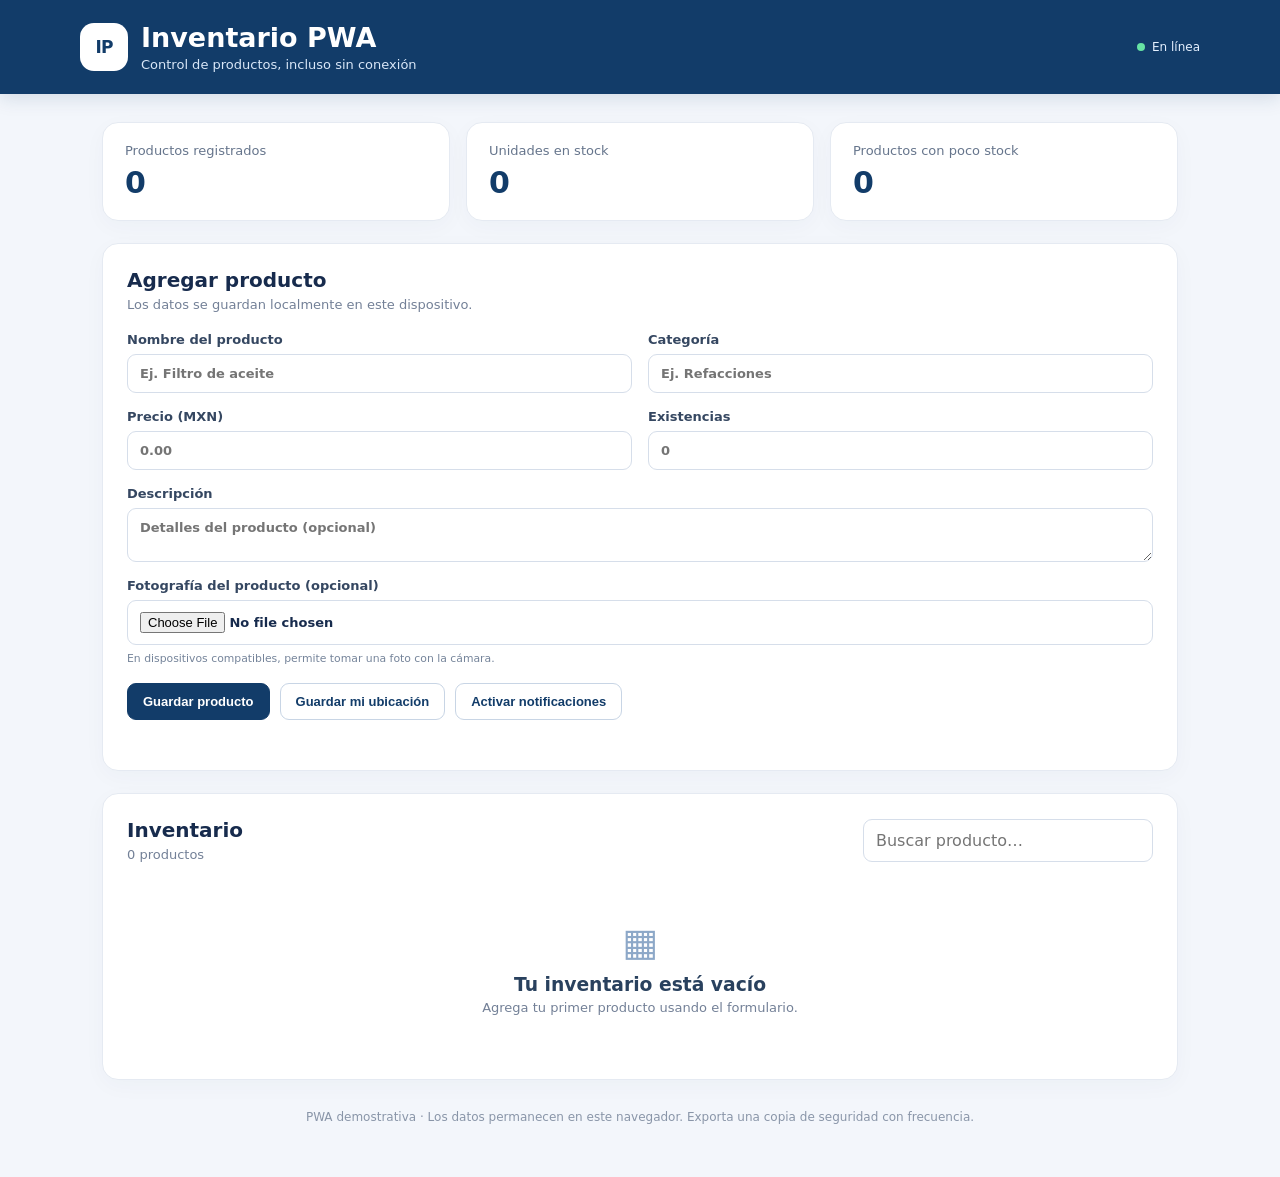
<file: index.html>
<!doctype html>
<html lang="es">
<head>
  <meta charset="utf-8">
  <meta name="viewport" content="width=device-width, initial-scale=1">
  <meta name="theme-color" content="#123c69">
  <meta name="description" content="Inventario PWA: administra productos incluso sin conexión.">
  <title>Inventario PWA</title>
  <link rel="manifest" href="manifest.json">
  <link rel="icon" href="icons/icon-192.png" type="image/png">
  <link rel="stylesheet" href="styles.css">
</head>
<body>
  <header class="topbar">
    <div class="brand"><div class="brand-mark">IP</div><div><h1>Inventario PWA</h1><p>Control de productos, incluso sin conexión</p></div></div>
    <div class="status-wrap"><span id="connectionStatus" class="status">Comprobando conexión…</span><button id="installBtn" class="button button-light" hidden>Instalar app</button></div>
  </header>

  <main class="container">
    <section class="summary-grid" aria-label="Resumen de inventario">
      <article class="summary-card"><span>Productos registrados</span><strong id="totalProducts">0</strong></article>
      <article class="summary-card"><span>Unidades en stock</span><strong id="totalStock">0</strong></article>
      <article class="summary-card"><span>Productos con poco stock</span><strong id="lowStock">0</strong></article>
    </section>

    <section class="panel">
      <div class="section-heading"><div><h2 id="formTitle">Agregar producto</h2><p>Los datos se guardan localmente en este dispositivo.</p></div></div>
      <form id="productForm">
        <input type="hidden" id="productId">
        <div class="form-grid">
          <label>Nombre del producto <input id="name" name="name" required maxlength="80" placeholder="Ej. Filtro de aceite"></label>
          <label>Categoría <input id="category" name="category" maxlength="60" placeholder="Ej. Refacciones"></label>
          <label>Precio (MXN) <input id="price" name="price" type="number" min="0" step="0.01" required placeholder="0.00"></label>
          <label>Existencias <input id="stock" name="stock" type="number" min="0" step="1" required placeholder="0"></label>
          <label class="wide">Descripción <textarea id="description" name="description" rows="2" maxlength="300" placeholder="Detalles del producto (opcional)"></textarea></label>
          <label class="wide">Fotografía del producto (opcional)
            <input id="photo" type="file" accept="image/*" capture="environment">
            <small>En dispositivos compatibles, permite tomar una foto con la cámara.</small>
          </label>
        </div>
        <div class="form-actions"><button class="button" type="submit" id="saveBtn">Guardar producto</button><button class="button button-secondary" type="button" id="cancelEdit" hidden>Cancelar edición</button><button class="button button-outline" type="button" id="locationBtn">Guardar mi ubicación</button><button class="button button-outline" type="button" id="notifyBtn">Activar notificaciones</button></div>
        <p id="formMessage" class="message" role="status"></p>
        <p id="locationText" class="muted"></p>
      </form>
    </section>

    <section class="panel">
      <div class="list-heading"><div><h2>Inventario</h2><p id="resultCount">0 productos</p></div><input id="search" class="search" type="search" placeholder="Buscar producto…" aria-label="Buscar producto"></div>
      <div id="productList" class="product-list"></div>
      <div id="emptyState" class="empty-state"><div class="empty-icon">▦</div><h3>Tu inventario está vacío</h3><p>Agrega tu primer producto usando el formulario.</p></div>
    </section>
    <p class="footnote">PWA demostrativa · Los datos permanecen en este navegador. Exporta una copia de seguridad con frecuencia.</p>
  </main>
  <div id="toast" class="toast" role="status" aria-live="polite"></div>
  <script src="app.js" defer></script>
</body>
</html>
</file>
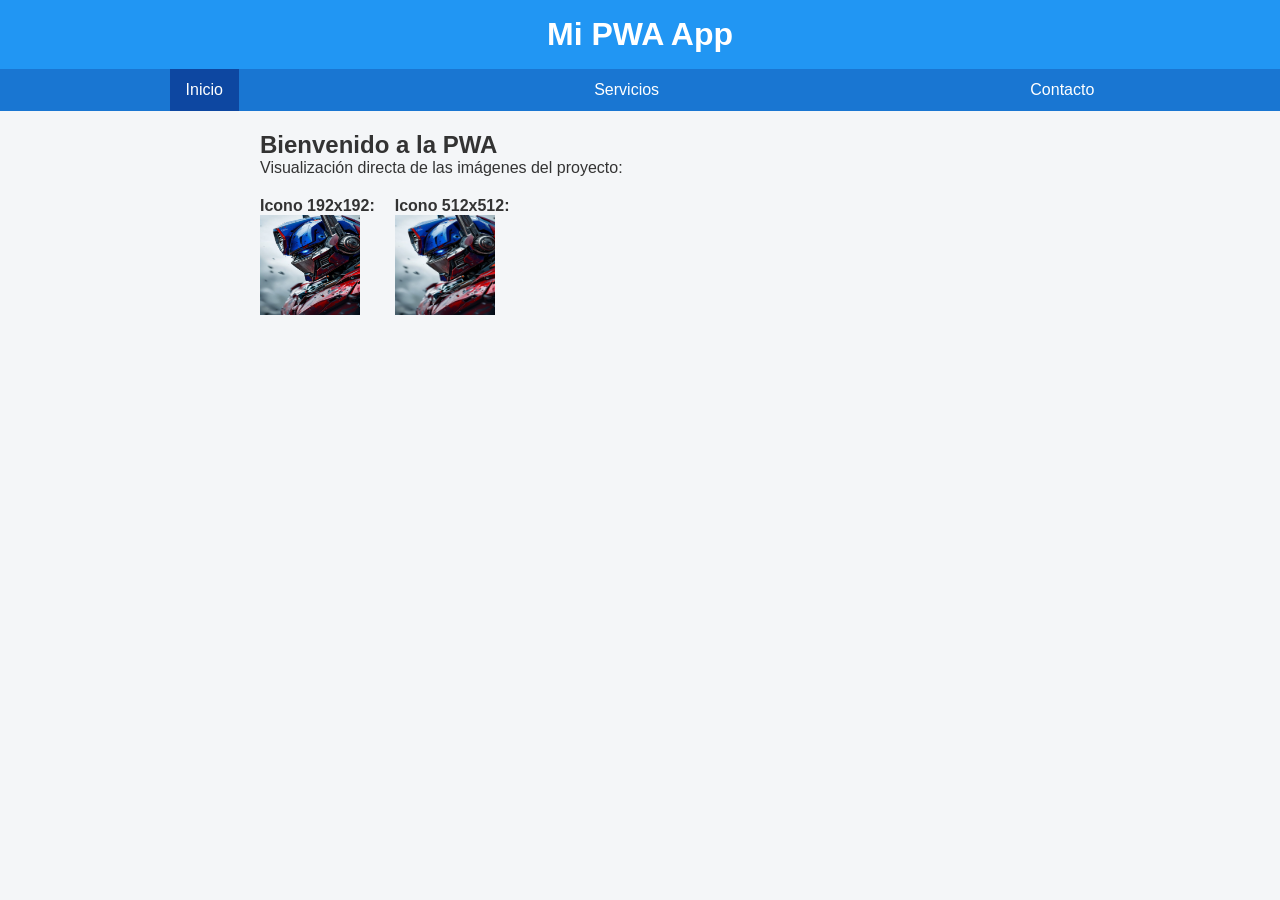
<file: ejercicio1/index.html>
<!DOCTYPE html>
<html lang="es">
<head>
  <meta charset="UTF-8">
  <meta name="viewport" content="width=device-width, initial-scale=1.0">
  <meta name="theme-color" content="#2196f3">
  <title>PWA - App Shell</title>

  <!-- Web App Manifest y Estilos -->
  <link rel="manifest" href="./manifest.json">
  <link rel="stylesheet" href="./css/styles.css">
</head>
<body>

  <!-- App Shell: Header -->
  <header class="app-header">
    <h1>Mi PWA App</h1>
  </header>

  <!-- App Shell: Navegación -->
  <nav class="app-nav">
    <a href="#inicio" class="active">Inicio</a>
    <a href="#servicios">Servicios</a>
    <a href="#contacto">Contacto</a>
  </nav>

  <!-- Contenido principal y visualización de iconos -->
  <main class="app-content">
    <h2>Bienvenido a la PWA</h2>
    <p>Visualización directa de las imágenes del proyecto:</p>

    <div style="display: flex; gap: 20px; align-items: center; margin-top: 20px;">
      <div>
        <p><strong>Icono 192x192:</strong></p>
        <img src="./icons/icon-192x192.png" alt="Icono 192" width="100">
      </div>
      <div>
        <p><strong>Icono 512x512:</strong></p>
        <img src="./icons/icon-512x512.png" alt="Icono 512" width="100">
      </div>
    </div>
  </main>

</body>
</html>
</file>
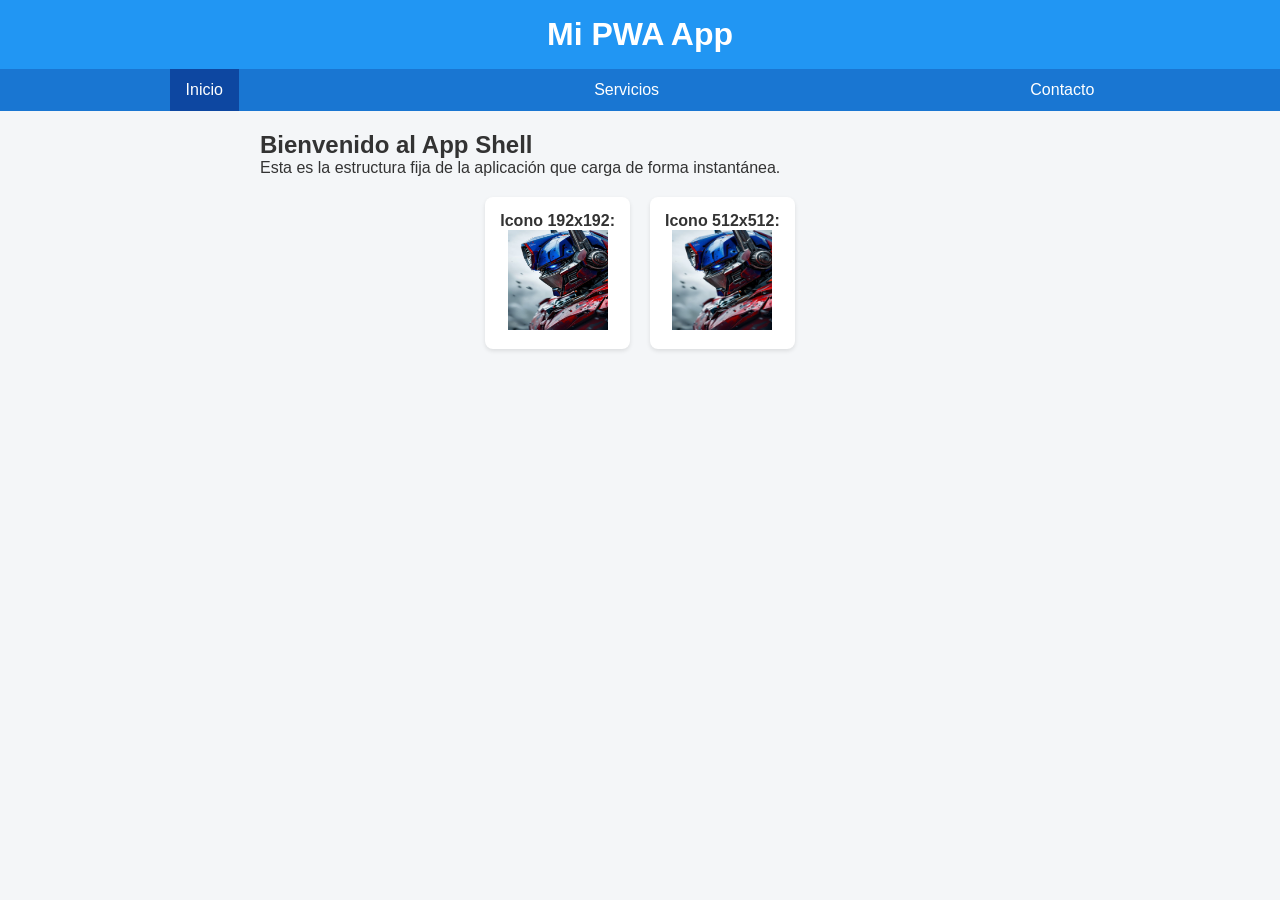
<file: ejercicio2/index.html>
<!DOCTYPE html>
<html lang="es">
<head>
  <meta charset="UTF-8">
  <meta name="viewport" content="width=device-width, initial-scale=1.0">
  <meta name="theme-color" content="#2196f3">
  <title>Ejercicio 2 - App Shell</title>

  <!-- Web App Manifest y Estilos -->
  <link rel="manifest" href="./manifest.json">
  <link rel="stylesheet" href="./css/styles.css">
</head>
<body>

  <!-- App Shell: Header fijo -->
  <header class="app-header">
    <h1>Mi PWA App</h1>
  </header>

  <!-- App Shell: Menú de Navegación -->
  <nav class="app-nav">
    <a href="#inicio" class="active">Inicio</a>
    <a href="#servicios">Servicios</a>
    <a href="#contacto">Contacto</a>
  </nav>

  <!-- Contenido principal interactivo -->
  <main class="app-content">
    <h2>Bienvenido al App Shell</h2>
    <p>Esta es la estructura fija de la aplicación que carga de forma instantánea.</p>

    <!-- Visualización de iconos dentro del App Shell -->
    <div class="icon-container">
      <div class="icon-card">
        <p><strong>Icono 192x192:</strong></p>
        <img src="./icons/icon-192x192.png" alt="Icono 192" width="100">
      </div>
      <div class="icon-card">
        <p><strong>Icono 512x512:</strong></p>
        <img src="./icons/icon-512x512.png" alt="Icono 512" width="100">
      </div>
    </div>
  </main>

</body>
</html>
</file>
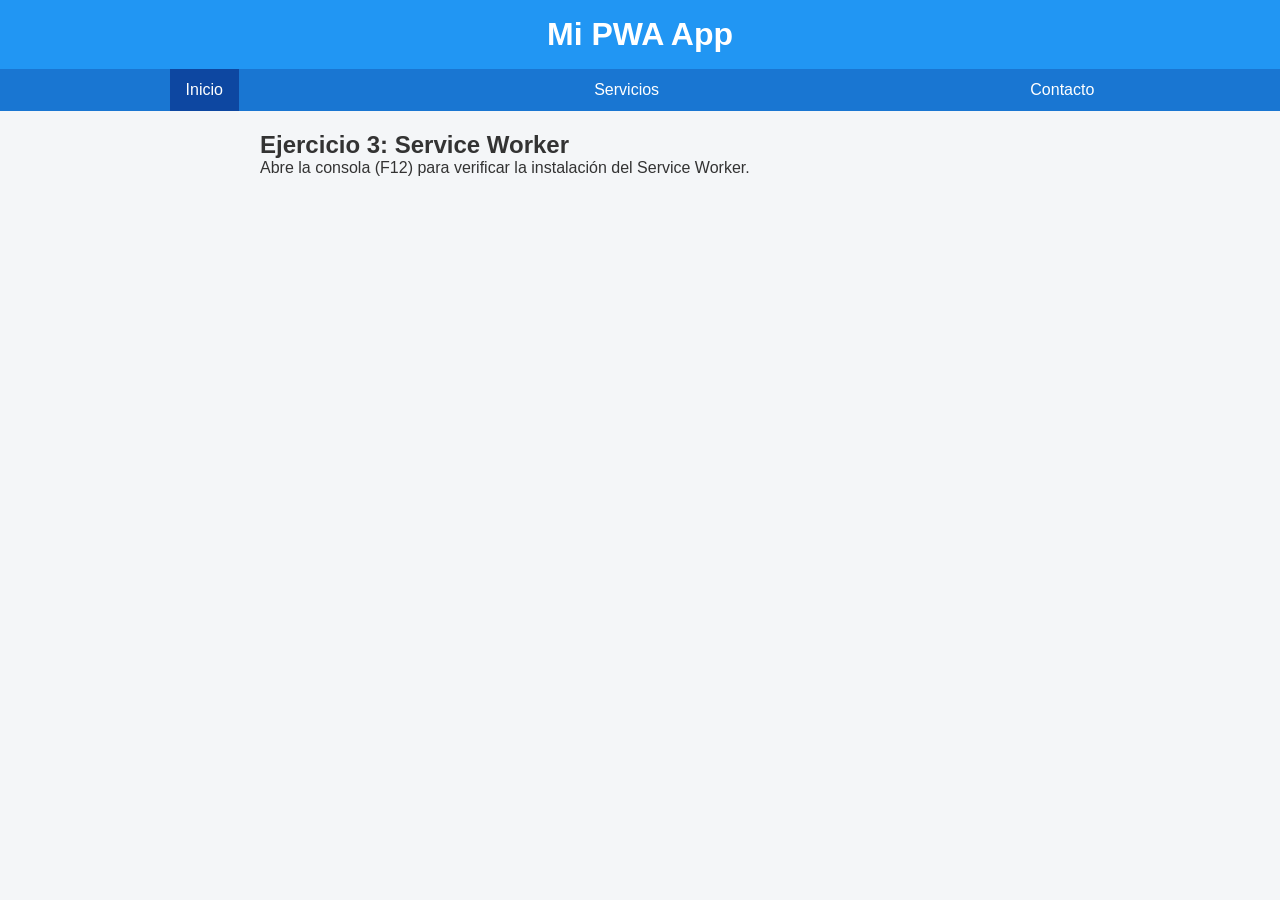
<file: ejercicio3/index.html>
<!DOCTYPE html>
<html lang="es">
<head>
  <meta charset="UTF-8">
  <meta name="viewport" content="width=device-width, initial-scale=1.0">
  <meta name="theme-color" content="#2196f3">
  <title>Ejercicio 3 - Service Worker</title>

  <link rel="manifest" href="./manifest.json">
  <link rel="stylesheet" href="./css/styles.css">
</head>
<body>

  <header class="app-header">
    <h1>Mi PWA App</h1>
  </header>

  <nav class="app-nav">
    <a href="#inicio" class="active">Inicio</a>
    <a href="#servicios">Servicios</a>
    <a href="#contacto">Contacto</a>
  </nav>

  <main class="app-content">
    <h2>Ejercicio 3: Service Worker</h2>
    <p>Abre la consola (F12) para verificar la instalación del Service Worker.</p>
  </main>

  <!-- Script de registro del Service Worker -->
  <script>
    if ('serviceWorker' in navigator) {
      navigator.serviceWorker.register('./sw.js')
        .then(reg => console.log('Registro de SW exitoso:', reg))
        .catch(err => console.warn('Error al registrar SW:', err));
    }
  </script>
</body>
</html>
</file>
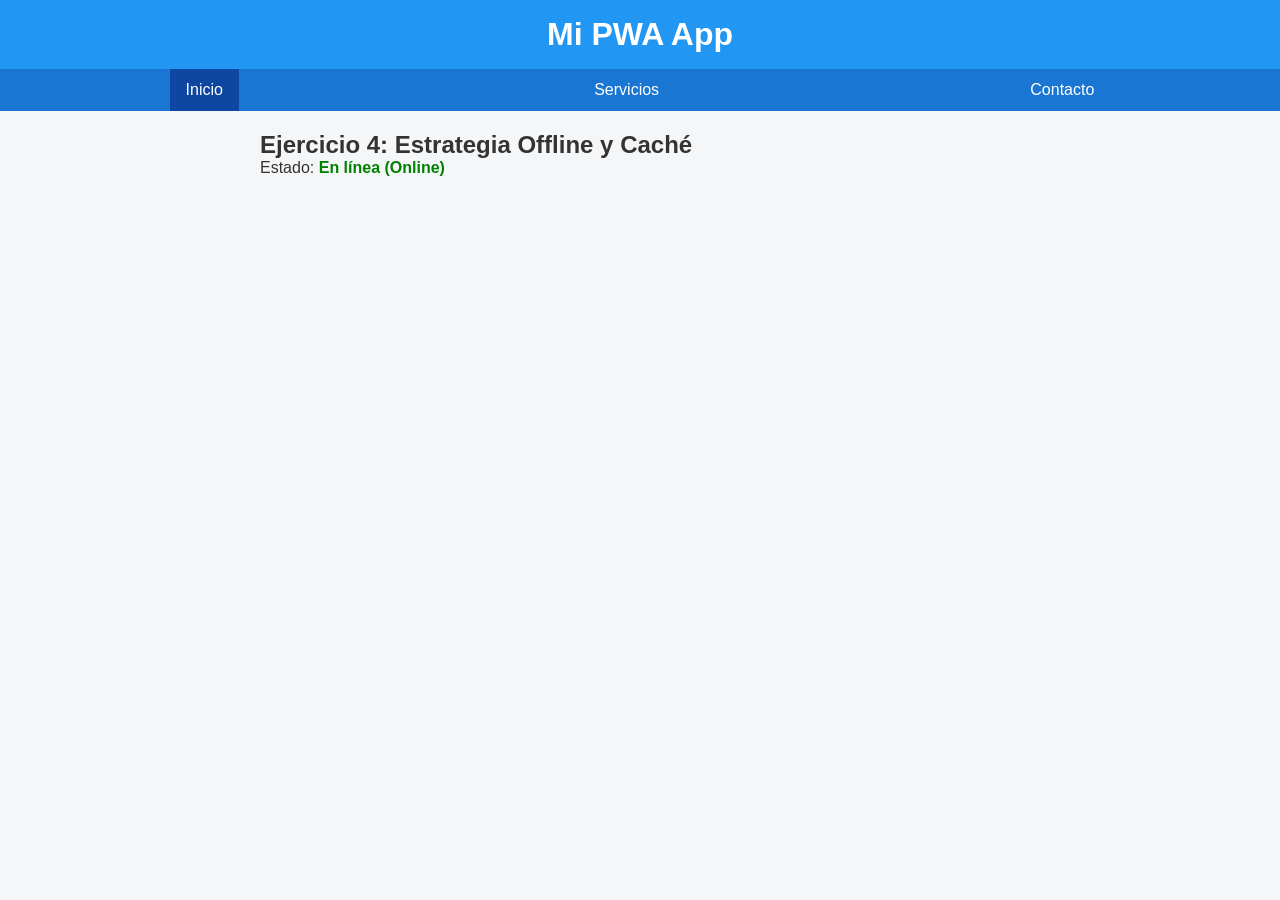
<file: ejercicio4/index.html>
<!DOCTYPE html>
<html lang="es">
<head>
  <meta charset="UTF-8">
  <meta name="viewport" content="width=device-width, initial-scale=1.0">
  <meta name="theme-color" content="#2196f3">
  <title>Ejercicio 4 - Estrategia Offline</title>

  <link rel="manifest" href="./manifest.json">
  <link rel="stylesheet" href="./css/styles.css">
</head>
<body>

  <header class="app-header">
    <h1>Mi PWA App</h1>
  </header>

  <nav class="app-nav">
    <a href="#inicio" class="active">Inicio</a>
    <a href="#servicios">Servicios</a>
    <a href="#contacto">Contacto</a>
  </nav>

  <main class="app-content">
    <h2>Ejercicio 4: Estrategia Offline y Caché</h2>
    <p id="status-connection">Estado: Comprobando conexión...</p>
  </main>

  <script>
    // Detector visual de estado de conexión
    function updateOnlineStatus() {
      const statusEl = document.getElementById('status-connection');
      if (navigator.onLine) {
        statusEl.innerHTML = 'Estado: <strong style="color:green;">En línea (Online)</strong>';
      } else {
        statusEl.innerHTML = 'Estado: <strong style="color:red;">Sin conexión (Offline) — Servido desde Caché</strong>';
      }
    }

    window.addEventListener('online', updateOnlineStatus);
    window.addEventListener('offline', updateOnlineStatus);
    updateOnlineStatus();

    // Registro del SW
    if ('serviceWorker' in navigator) {
      navigator.serviceWorker.register('./sw.js')
        .then(reg => console.log('SW Ejercicio 4 registrado:', reg))
        .catch(err => console.warn('Error al registrar SW:', err));
    }
  </script>
</body>
</html>
</file>
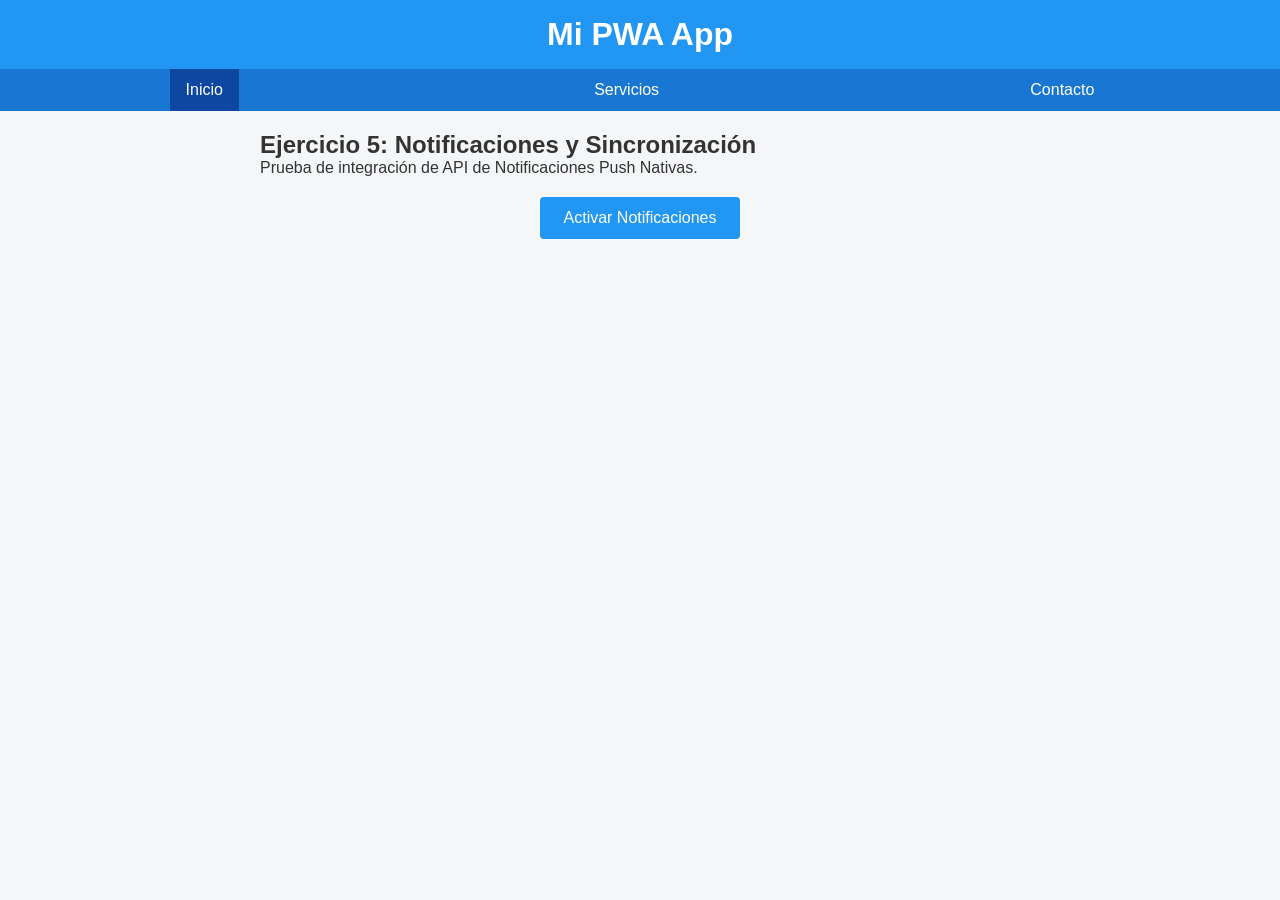
<file: ejercicio5/index.html>
<!DOCTYPE html>
<html lang="es">
<head>
  <meta charset="UTF-8">
  <meta name="viewport" content="width=device-width, initial-scale=1.0">
  <meta name="theme-color" content="#2196f3">
  <title>Ejercicio 5 - Notificaciones Push</title>

  <link rel="manifest" href="./manifest.json">
  <link rel="stylesheet" href="./css/styles.css">
</head>
<body>

  <header class="app-header">
    <h1>Mi PWA App</h1>
  </header>

  <nav class="app-nav">
    <a href="#inicio" class="active">Inicio</a>
    <a href="#servicios">Servicios</a>
    <a href="#contacto">Contacto</a>
  </nav>

  <main class="app-content">
    <h2>Ejercicio 5: Notificaciones y Sincronización</h2>
    <p>Prueba de integración de API de Notificaciones Push Nativas.</p>

    <div style="margin-top: 20px; text-align: center;">
      <button id="btn-notificar" style="padding: 12px 24px; background: #2196f3; color: white; border: none; border-radius: 4px; font-size: 16px; cursor: pointer;">
        Activar Notificaciones
      </button>
    </div>
  </main>

  <script>
    // Registro del Service Worker
    if ('serviceWorker' in navigator) {
      navigator.serviceWorker.register('./sw.js')
        .then(reg => console.log('SW Ejercicio 5 registrado:', reg))
        .catch(err => console.warn('Error al registrar SW:', err));
    }

    // Lógica para solicitar permiso y lanzar notificación
    const btnNotificar = document.getElementById('btn-notificar');

    btnNotificar.addEventListener('click', () => {
      if (!('Notification' in window)) {
        alert('Este navegador no soporta notificaciones.');
        return;
      }

      Notification.requestPermission().then(permission => {
        if (permission === 'granted') {
          navigator.serviceWorker.ready.then(reg => {
            reg.showNotification('¡PWA Notificación!', {
              body: 'Las notificaciones push locales están funcionando correctamente.',
              icon: './icons/icon-192x192.png',
              badge: './icons/icon-192x192.png'
            });
          });
        } else {
          alert('Permiso de notificaciones denegado.');
        }
      });
    });
  </script>
</body>
</html>
</file>
<file: styles.css>
*{box-sizing:border-box} :root{font-family:Inter,ui-sans-serif,system-ui,-apple-system,BlinkMacSystemFont,"Segoe UI",sans-serif;color:#172b4d;background:#f3f6fb;font-synthesis:none}body{margin:0;min-height:100vh}.topbar{background:#123c69;color:white;padding:22px max(22px,calc((100% - 1120px)/2));display:flex;align-items:center;justify-content:space-between;gap:20px;box-shadow:0 4px 18px #123c6925}.brand{display:flex;align-items:center;gap:13px}.brand-mark{width:48px;height:48px;border-radius:14px;background:#fff;color:#123c69;display:grid;place-items:center;font-weight:900;font-size:17px;letter-spacing:-1px}.brand h1{margin:0;font-size:clamp(20px,3vw,27px)}.brand p{margin:4px 0 0;color:#d9e7f8;font-size:13px}.status-wrap{display:flex;align-items:center;gap:12px;flex-wrap:wrap;justify-content:flex-end}.status{font-size:12px;color:#e5f1ff}.status:before{content:"";display:inline-block;width:8px;height:8px;border-radius:50%;background:#66e3a4;margin-right:7px}.status.offline:before{background:#ffbe55}.container{max-width:1120px;margin:28px auto;padding:0 22px}.summary-grid{display:grid;grid-template-columns:repeat(3,1fr);gap:16px;margin-bottom:22px}.summary-card,.panel{background:#fff;border:1px solid #e5eaf2;border-radius:16px;box-shadow:0 6px 22px #17345b08}.summary-card{padding:20px 22px}.summary-card span{display:block;color:#66758c;font-size:13px}.summary-card strong{display:block;font-size:30px;margin-top:7px;color:#123c69}.panel{padding:24px;margin-bottom:22px}.section-heading,.list-heading{display:flex;align-items:center;justify-content:space-between;gap:16px;margin-bottom:20px}.panel h2{margin:0;font-size:20px}.panel p{margin:5px 0 0;color:#738097;font-size:13px}.form-grid{display:grid;grid-template-columns:repeat(2,minmax(0,1fr));gap:16px}.form-grid label{display:flex;flex-direction:column;gap:7px;font-size:13px;font-weight:650;color:#354761}.form-grid input,.form-grid textarea,.search{font:inherit;border:1px solid #d6deea;border-radius:9px;padding:11px 12px;background:#fff;color:#172b4d;outline:none;width:100%}.form-grid input:focus,.form-grid textarea:focus,.search:focus{border-color:#3978bd;box-shadow:0 0 0 3px #3978bd1b}.form-grid small{font-weight:400;color:#75849a}.wide{grid-column:1/-1}.form-actions{display:flex;flex-wrap:wrap;gap:10px;margin-top:18px}.button{border:1px solid #123c69;border-radius:9px;background:#123c69;color:#fff;padding:10px 15px;font-weight:700;font-size:13px;cursor:pointer}.button:hover{filter:brightness(1.08)}.button-light{background:white;color:#123c69;border-color:white}.button-secondary{background:#e9eef5;color:#243c5b;border-color:#e9eef5}.button-outline{background:white;color:#123c69;border-color:#c8d5e5}.message{min-height:16px}.muted{color:#66758c;font-size:12px}.list-heading{margin-bottom:18px}.search{max-width:290px}.product-list{display:grid;gap:12px}.product-card{border:1px solid #e3e9f1;border-radius:12px;padding:15px;display:grid;grid-template-columns:1fr auto;gap:15px;align-items:center}.product-main{display:flex;align-items:center;gap:14px;min-width:0}.product-photo{width:60px;height:60px;border-radius:10px;object-fit:cover;background:#edf2f8;flex-shrink:0}.product-placeholder{display:grid;place-items:center;color:#56718f;font-size:25px}.product-card h3{margin:0 0 5px;font-size:16px;overflow-wrap:anywhere}.product-card p{margin:3px 0;color:#718097;font-size:12px;line-height:1.4}.product-meta{display:flex;gap:9px;align-items:center;flex-wrap:wrap;margin-top:7px}.pill{border-radius:99px;background:#eaf3ff;color:#20568c;padding:4px 8px;font-size:11px;font-weight:700}.pill.low{background:#fff0d9;color:#925a00}.product-actions{display:flex;gap:7px;flex-wrap:wrap;justify-content:flex-end}.small-button{border:1px solid #d6deea;background:#fff;color:#25415f;padding:7px 10px;border-radius:7px;font-size:12px;font-weight:700;cursor:pointer}.small-button.delete{color:#a42d3a;border-color:#f0cdd1}.empty-state{text-align:center;padding:40px 15px;color:#728198}.empty-state h3{margin:10px 0 5px;color:#29415e}.empty-state p{margin:0}.empty-icon{font-size:38px;color:#8da8c8}.footnote{text-align:center;font-size:12px;color:#8995a8;padding:8px 0 25px}.toast{position:fixed;bottom:22px;left:50%;transform:translate(-50%,20px);opacity:0;pointer-events:none;background:#172b4d;color:white;padding:12px 18px;border-radius:10px;box-shadow:0 8px 25px #0002;transition:.25s;max-width:calc(100% - 30px);z-index:5;font-size:13px}.toast.show{opacity:1;transform:translate(-50%,0)}[hidden]{display:none!important}@media(max-width:700px){.topbar{align-items:flex-start;flex-direction:column;padding:18px 20px}.status-wrap{justify-content:flex-start}.container{margin-top:18px;padding:0 14px}.summary-grid{gap:9px}.summary-card{padding:14px 12px}.summary-card span{font-size:11px}.summary-card strong{font-size:25px}.panel{padding:18px 15px}.form-grid{grid-template-columns:1fr}.wide{grid-column:auto}.list-heading{align-items:flex-start;flex-direction:column}.search{max-width:none}.product-card{grid-template-columns:1fr}.product-actions{justify-content:flex-start}.form-actions .button{flex:1 1 auto}}
</file>
<file: ejercicio1/css/styles.css>
* {
  box-sizing: border-box;
  margin: 0;
  padding: 0;
}

body {
  font-family: -apple-system, BlinkMacSystemFont, "Segoe UI", Roboto, sans-serif;
  background-color: #f4f6f8;
  color: #333;
  display: flex;
  flex-direction: column;
  min-height: 100vh;
}

/* Header estilizado */
.app-header {
  background-color: #2196f3;
  color: #ffffff;
  padding: 16px;
  text-align: center;
  box-shadow: 0 2px 4px rgba(0, 0, 0, 0.1);
}

/* Menú de navegación responsivo */
.app-nav {
  display: flex;
  justify-content: space-around;
  background-color: #1976d2;
}

.app-nav a {
  color: #ffffff;
  text-decoration: none;
  padding: 12px 16px;
  display: block;
  font-weight: 500;
}

.app-nav a.active {
  background-color: #0d47a1;
}

/* Contenido Principal */
.app-content {
  flex: 1;
  padding: 20px;
  max-width: 800px;
  margin: 0 auto;
  width: 100%;
}
</file>
<file: ejercicio2/css/styles.css>
* {
  box-sizing: border-box;
  margin: 0;
  padding: 0;
}

body {
  font-family: -apple-system, BlinkMacSystemFont, "Segoe UI", Roboto, sans-serif;
  background-color: #f4f6f8;
  color: #333;
  display: flex;
  flex-direction: column;
  min-height: 100vh;
}

/* Header estilizado */
.app-header {
  background-color: #2196f3;
  color: #ffffff;
  padding: 16px;
  text-align: center;
  box-shadow: 0 2px 4px rgba(0, 0, 0, 0.1);
}

/* Menú de navegación */
.app-nav {
  display: flex;
  justify-content: space-around;
  background-color: #1976d2;
}

.app-nav a {
  color: #ffffff;
  text-decoration: none;
  padding: 12px 16px;
  display: block;
  font-weight: 500;
}

.app-nav a.active {
  background-color: #0d47a1;
}

/* Contenido Principal */
.app-content {
  flex: 1;
  padding: 20px;
  max-width: 800px;
  margin: 0 auto;
  width: 100%;
}

/* Galería de Iconos */
.icon-container {
  display: flex;
  gap: 20px;
  margin-top: 20px;
  justify-content: center;
}

.icon-card {
  background: #ffffff;
  padding: 15px;
  border-radius: 8px;
  box-shadow: 0 2px 4px rgba(0,0,0,0.1);
  text-align: center;
}
</file>
<file: ejercicio3/css/styles.css>
* {
  box-sizing: border-box;
  margin: 0;
  padding: 0;
}

body {
  font-family: -apple-system, BlinkMacSystemFont, "Segoe UI", Roboto, sans-serif;
  background-color: #f4f6f8;
  color: #333;
  display: flex;
  flex-direction: column;
  min-height: 100vh;
}

/* Header estilizado */
.app-header {
  background-color: #2196f3;
  color: #ffffff;
  padding: 16px;
  text-align: center;
  box-shadow: 0 2px 4px rgba(0, 0, 0, 0.1);
}

/* Menú de navegación */
.app-nav {
  display: flex;
  justify-content: space-around;
  background-color: #1976d2;
}

.app-nav a {
  color: #ffffff;
  text-decoration: none;
  padding: 12px 16px;
  display: block;
  font-weight: 500;
}

.app-nav a.active {
  background-color: #0d47a1;
}

/* Contenido Principal */
.app-content {
  flex: 1;
  padding: 20px;
  max-width: 800px;
  margin: 0 auto;
  width: 100%;
}

/* Galería de Iconos */
.icon-container {
  display: flex;
  gap: 20px;
  margin-top: 20px;
  justify-content: center;
}

.icon-card {
  background: #ffffff;
  padding: 15px;
  border-radius: 8px;
  box-shadow: 0 2px 4px rgba(0,0,0,0.1);
  text-align: center;
}
</file>
<file: ejercicio4/css/styles.css>
* {
  box-sizing: border-box;
  margin: 0;
  padding: 0;
}

body {
  font-family: -apple-system, BlinkMacSystemFont, "Segoe UI", Roboto, sans-serif;
  background-color: #f4f6f8;
  color: #333;
  display: flex;
  flex-direction: column;
  min-height: 100vh;
}

/* Header estilizado */
.app-header {
  background-color: #2196f3;
  color: #ffffff;
  padding: 16px;
  text-align: center;
  box-shadow: 0 2px 4px rgba(0, 0, 0, 0.1);
}

/* Menú de navegación */
.app-nav {
  display: flex;
  justify-content: space-around;
  background-color: #1976d2;
}

.app-nav a {
  color: #ffffff;
  text-decoration: none;
  padding: 12px 16px;
  display: block;
  font-weight: 500;
}

.app-nav a.active {
  background-color: #0d47a1;
}

/* Contenido Principal */
.app-content {
  flex: 1;
  padding: 20px;
  max-width: 800px;
  margin: 0 auto;
  width: 100%;
}

/* Galería de Iconos */
.icon-container {
  display: flex;
  gap: 20px;
  margin-top: 20px;
  justify-content: center;
}

.icon-card {
  background: #ffffff;
  padding: 15px;
  border-radius: 8px;
  box-shadow: 0 2px 4px rgba(0,0,0,0.1);
  text-align: center;
}
</file>
<file: ejercicio5/css/styles.css>
* {
  box-sizing: border-box;
  margin: 0;
  padding: 0;
}

body {
  font-family: -apple-system, BlinkMacSystemFont, "Segoe UI", Roboto, sans-serif;
  background-color: #f4f6f8;
  color: #333;
  display: flex;
  flex-direction: column;
  min-height: 100vh;
}

/* Header estilizado */
.app-header {
  background-color: #2196f3;
  color: #ffffff;
  padding: 16px;
  text-align: center;
  box-shadow: 0 2px 4px rgba(0, 0, 0, 0.1);
}

/* Menú de navegación */
.app-nav {
  display: flex;
  justify-content: space-around;
  background-color: #1976d2;
}

.app-nav a {
  color: #ffffff;
  text-decoration: none;
  padding: 12px 16px;
  display: block;
  font-weight: 500;
}

.app-nav a.active {
  background-color: #0d47a1;
}

/* Contenido Principal */
.app-content {
  flex: 1;
  padding: 20px;
  max-width: 800px;
  margin: 0 auto;
  width: 100%;
}

/* Galería de Iconos */
.icon-container {
  display: flex;
  gap: 20px;
  margin-top: 20px;
  justify-content: center;
}

.icon-card {
  background: #ffffff;
  padding: 15px;
  border-radius: 8px;
  box-shadow: 0 2px 4px rgba(0,0,0,0.1);
  text-align: center;
}
</file>
